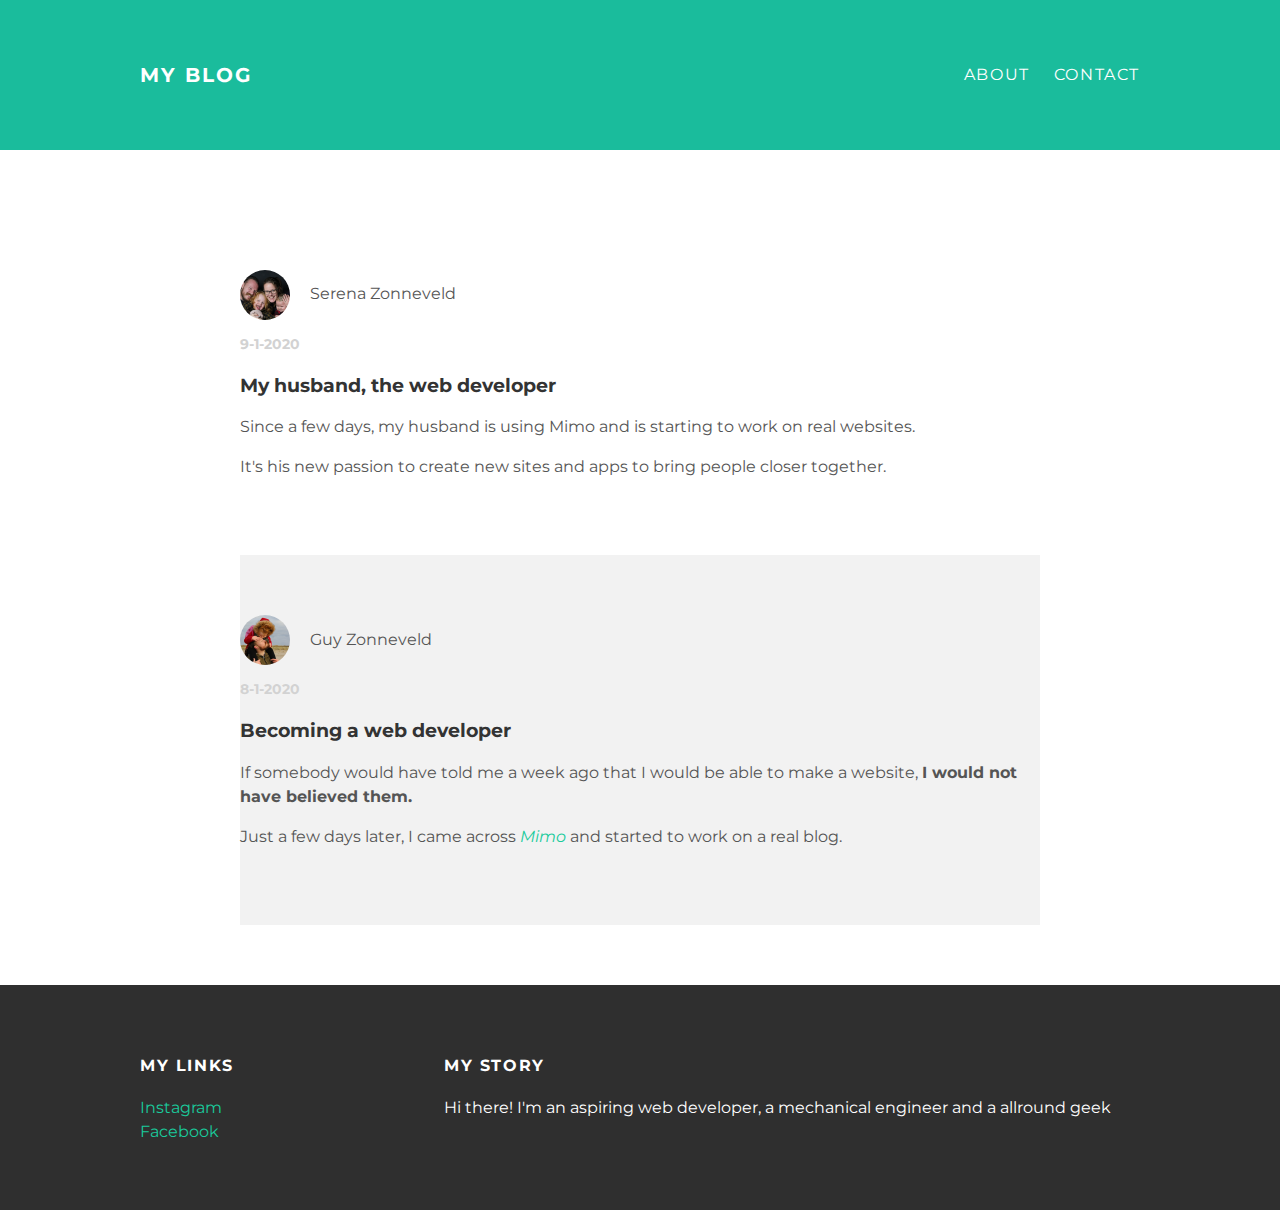
<file: index.html>
<!DOCTYPE html>
<html>
<head>
<title>My blog</title>
<link rel="stylesheet" type="text/css" href="styles.css">
<body>
  <div id="header">
    <div class="container">
     <a id="header-title" href="index.html">My Blog</a>
     <ul id="header-nav">
       <li><a href="about.html">About</a></li>
       <li><a href="mailto:guy.zonneveld@live.nl">Contact</a></li>
     </ul>
   </div>
  </div>
  <div id="content">
    <!-- another post-->
    <div class="post-container">
   <div class="post">

    
    
   <div class="post-container">
   <div class="post">
     <div class="post-author">
      <img src="IMG_2227_1.png">
      <span>Serena Zonneveld</span>
    </div>
   <p class="post-date">9-1-2020</p>
   <h3 class="post-title">My husband, the web developer</h3>
   <div class="post-content">
   <p>Since a few days, my husband is using Mimo and is starting to work on real websites.</p>
   <p>It's his new passion to create new sites and apps to bring people closer together.</p>
   </div>
 </div>
 </div>
 <div class="post-container">
   <div class="post">
     <div class="post-author">
      <img src="IMG_2121_1.png">
      <span>Guy Zonneveld</span>
    </div>
<p class="post-date">8-1-2020</p>
<h3 class="post-title">Becoming a web developer</h3>
<div class="post-content">
  <p>If somebody would have told me a week ago that I would be able to make a website, <strong>I would not have believed them.</strong></p>
  <p>Just a few days later, I came across <a href="https://getmimo.com/"><em>Mimo</em></a> and started to work on a real blog.</p>
</div>
</div>
   </div>
  </div>

  <div id="footer">
   <div class="container">

    <div class="column">
<h4> My links</h4>
      <p>
       <a href="https://www.instagram.com/guyzonneveld/">Instagram</a>
       <br>
       <a href="https://www.facebook.com/guy.zonneveld">Facebook</a>
     </p>
    </div>

    <div class="column">
<h4>My Story</h4>
<p>Hi there! I'm an aspiring web developer, a mechanical engineer and a allround geek</p>
    </div>
   </div>
  </div>
</body>
</head>
</HTML>
</file>
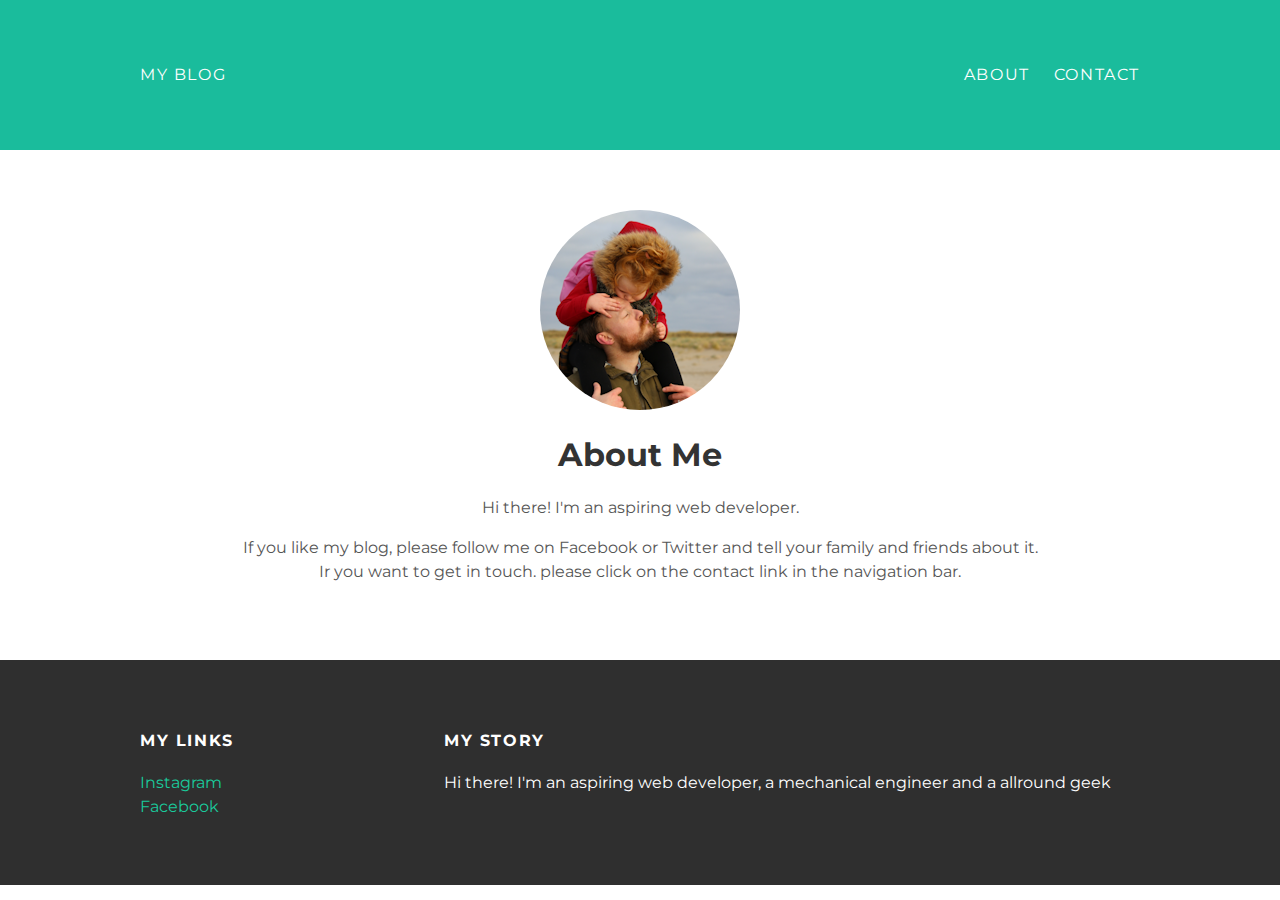
<file: about.html>
<!DOCTYPE html>
<html>
<head>
<title>My blog</title>
<link rel="stylesheet" type="text/css" href="styles.css">
<body>
  <div id="header">
    <div class="container">
      <a id="header-title" href="index.html"></a>
     <a href="index.html">My Blog</a>
     <ul id="header-nav">
       <li><a href="about.html">About</a></li>
       <li><a href="mailto:guy.zonneveld@live.nl">Contact</a></li>
     </ul>
   </div>
  </div>
  <div id="content">
   <div class="container">
   <div class="about">
     <div class="about-author">
      <img src="IMG_2121_1.png">
    </div>
<h1 class="About-title">About Me</h1>
<div class="about-content">
  <p>Hi there! I'm an aspiring web developer.</p>
  <p>If you like my blog, please follow me on Facebook or Twitter and tell
     your family and friends about it. Ir you want to get in touch.
      please click on the contact link in the navigation bar.</p>
</div>
   </div>
 </div> <!--container-->
  </div>
  <div id="footer">
   <div class="container">
    <div class="column">
      <h4>My Links</h4>
      <p>
       <a href="https://www.instagram.com/guyzonneveld/">Instagram</a>
       <br>
       <a href="https://www.facebook.com/guy.zonneveld">Facebook</a>
     </p>
    </div>
    <div class="column">
<h4>My Story</h4>
<p>Hi there! I'm an aspiring web developer, a mechanical engineer and a allround geek</p>    </div>
   </div>
  </div>
</body>
</head>
</HTML>
</file>
<file: styles.css>
@import url(http://fonts.googleapis.com/css?family=Montserrat:400,700);

body {color:#555;
  margin: 0;
font-family: 'Montserrat', sans-serif}

#header {background-color: #1abc9c; height: 150px; line-height: 150px}
#header a {color: white; text-decoration: none;
  text-transform: uppercase;letter-spacing: 0.1em;}
#header a:hover {color: #222}
#header-title {display: block; float: left;
  font-size: 20px; font-weight: bold;}
#header-nav {display: block; float: right; margin-top: 0}
#header-nav li {display: inline; padding-left: 20px}

.post-container:nth-child(even){background-color: #f2f2f2;}
.container {max-width: 1000px; margin: 0 auto;}
.about {text-align: center;}
.post , .about
{max-width:  800px; margin: 0 auto;
padding: 60px 0;}
.about-author img {border-radius:50%; }
.post-author img {width: 50px;height: 50px; vertical-align:
   middle; border-radius: 50%;}
.post-author span {margin-left: 16px;}
.post-date {color: #d2d2d2; font-size: 14px; font-weight: bold;
  text-transform: uppercase;letter-spacing: 0.1 em;}

h1,h2,h3,h4 {color: #333;}
p {line-height: 1.5;}

#footer {background-color: #2f2f2f;padding: 50px 0;}
.column {min-width: 300px; display: inline-block;vertical-align: top;}
#footer h4 {color: white; text-transform: uppercase;letter-spacing: 0.1em;}
#footer p {color: white;}
a {color: #1acb9c; text-decoration: none;}
a:hover {color: #f6a623;}
</file>
